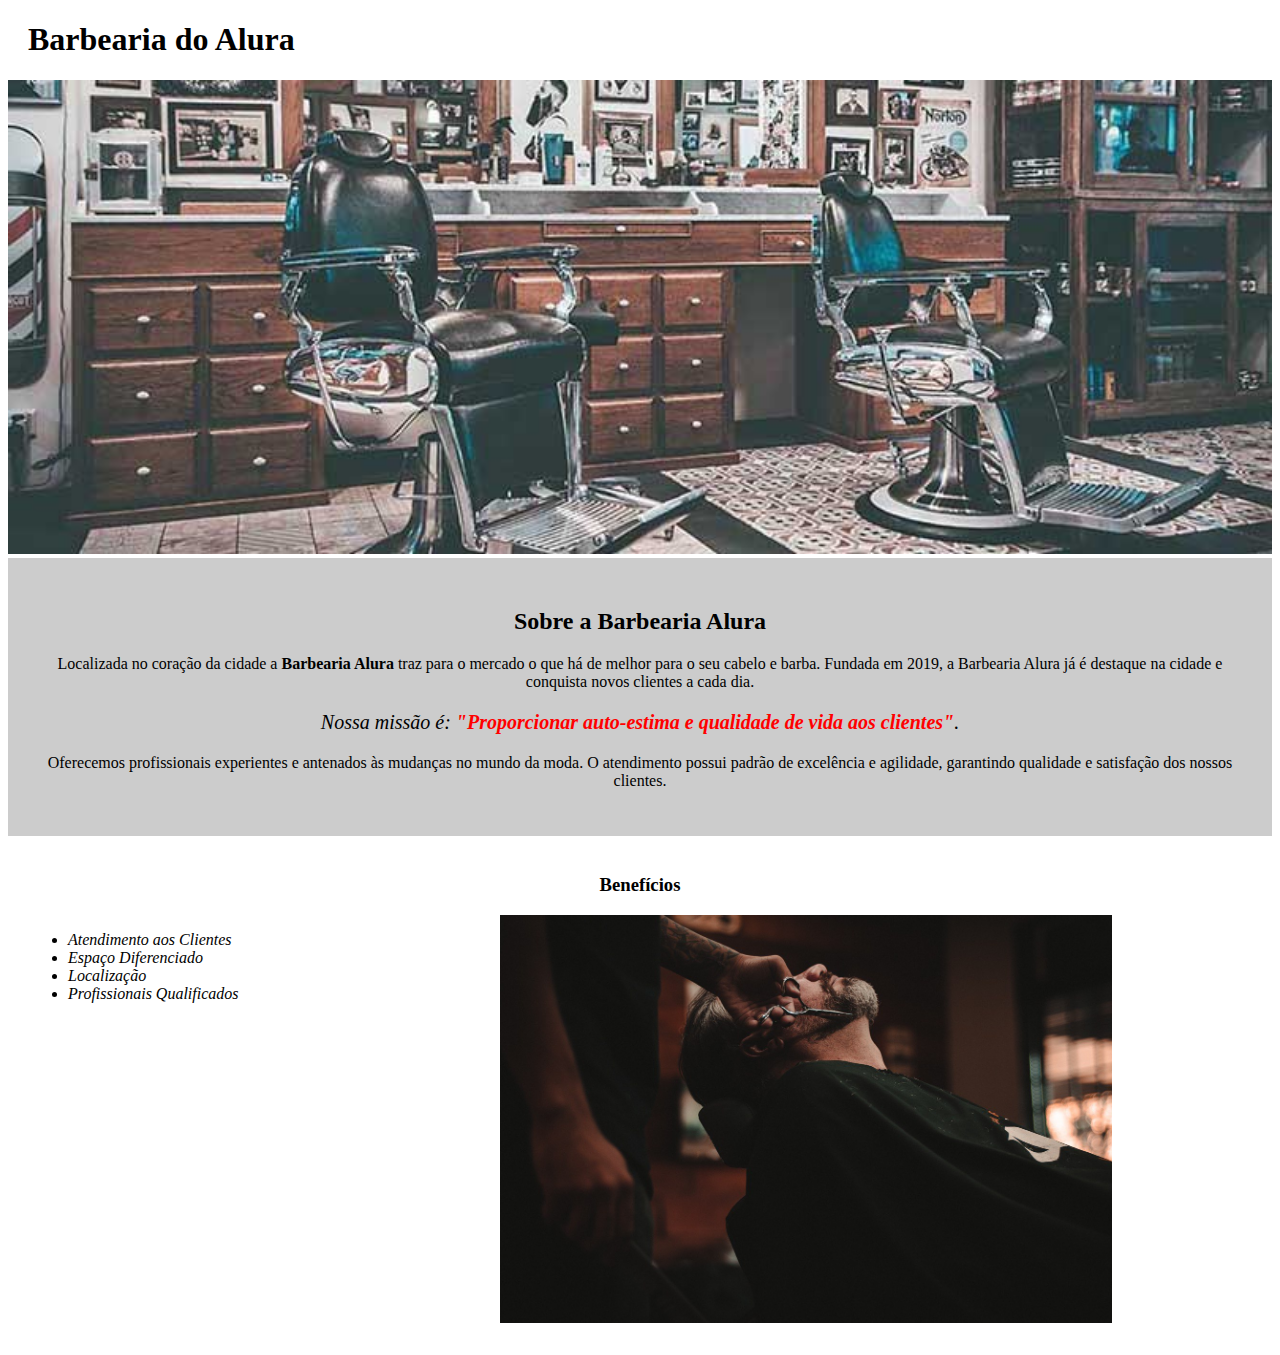
<file: index.html>
<!DOCTYPE html>
<html lang="pt-br">
    <head>
        <meta charset="UTF-8">
        <meta name="viewport" content="width=device-width, initial-scale=1.0">
        <title>Barbearia Alura</title>
        <link rel="stylesheet" href="css/style-home.css"

        <style></style>
    </head>
    <body>
        <header>
            <h1 class="Titulo-principal">Barbearia do Alura</h1>
        </header>
        <img id="banner" src="./images/banner.jpg">
        <div class="Principal">
            <h2 class="Titulo-centralizado">Sobre a Barbearia Alura</h2>

            <p>Localizada no coração da cidade a <strong>Barbearia Alura</strong> traz para o mercado o que há de melhor para o seu cabelo e barba. Fundada em 2019, a Barbearia Alura já é destaque na cidade e conquista novos clientes a cada dia.</p>
    
            <p id="missao"><em>Nossa missão é: <strong>"Proporcionar auto-estima e qualidade de vida aos clientes"</strong>.</em></p>
    
            <p>Oferecemos profissionais experientes e antenados às mudanças no mundo da moda. O atendimento possui padrão de excelência e agilidade, garantindo qualidade e satisfação dos nossos clientes.</p>
            
        </div>
        
        <div class="Benefícios">
            <h3 class="Titulo-centralizado">Benefícios</h3>

            <ul>
                 <li class="Itens">Atendimento aos Clientes</li>
                 <li class="Itens">Espaço Diferenciado</li>
                 <li class="Itens">Localização</li>
                 <li class="Itens">Profissionais Qualificados</li>
             </ul>

             <img src="./images/beneficios.jpg" class="Imagem-beneficios">
        </div>

        </tag>
    </body>
</html>
</file>
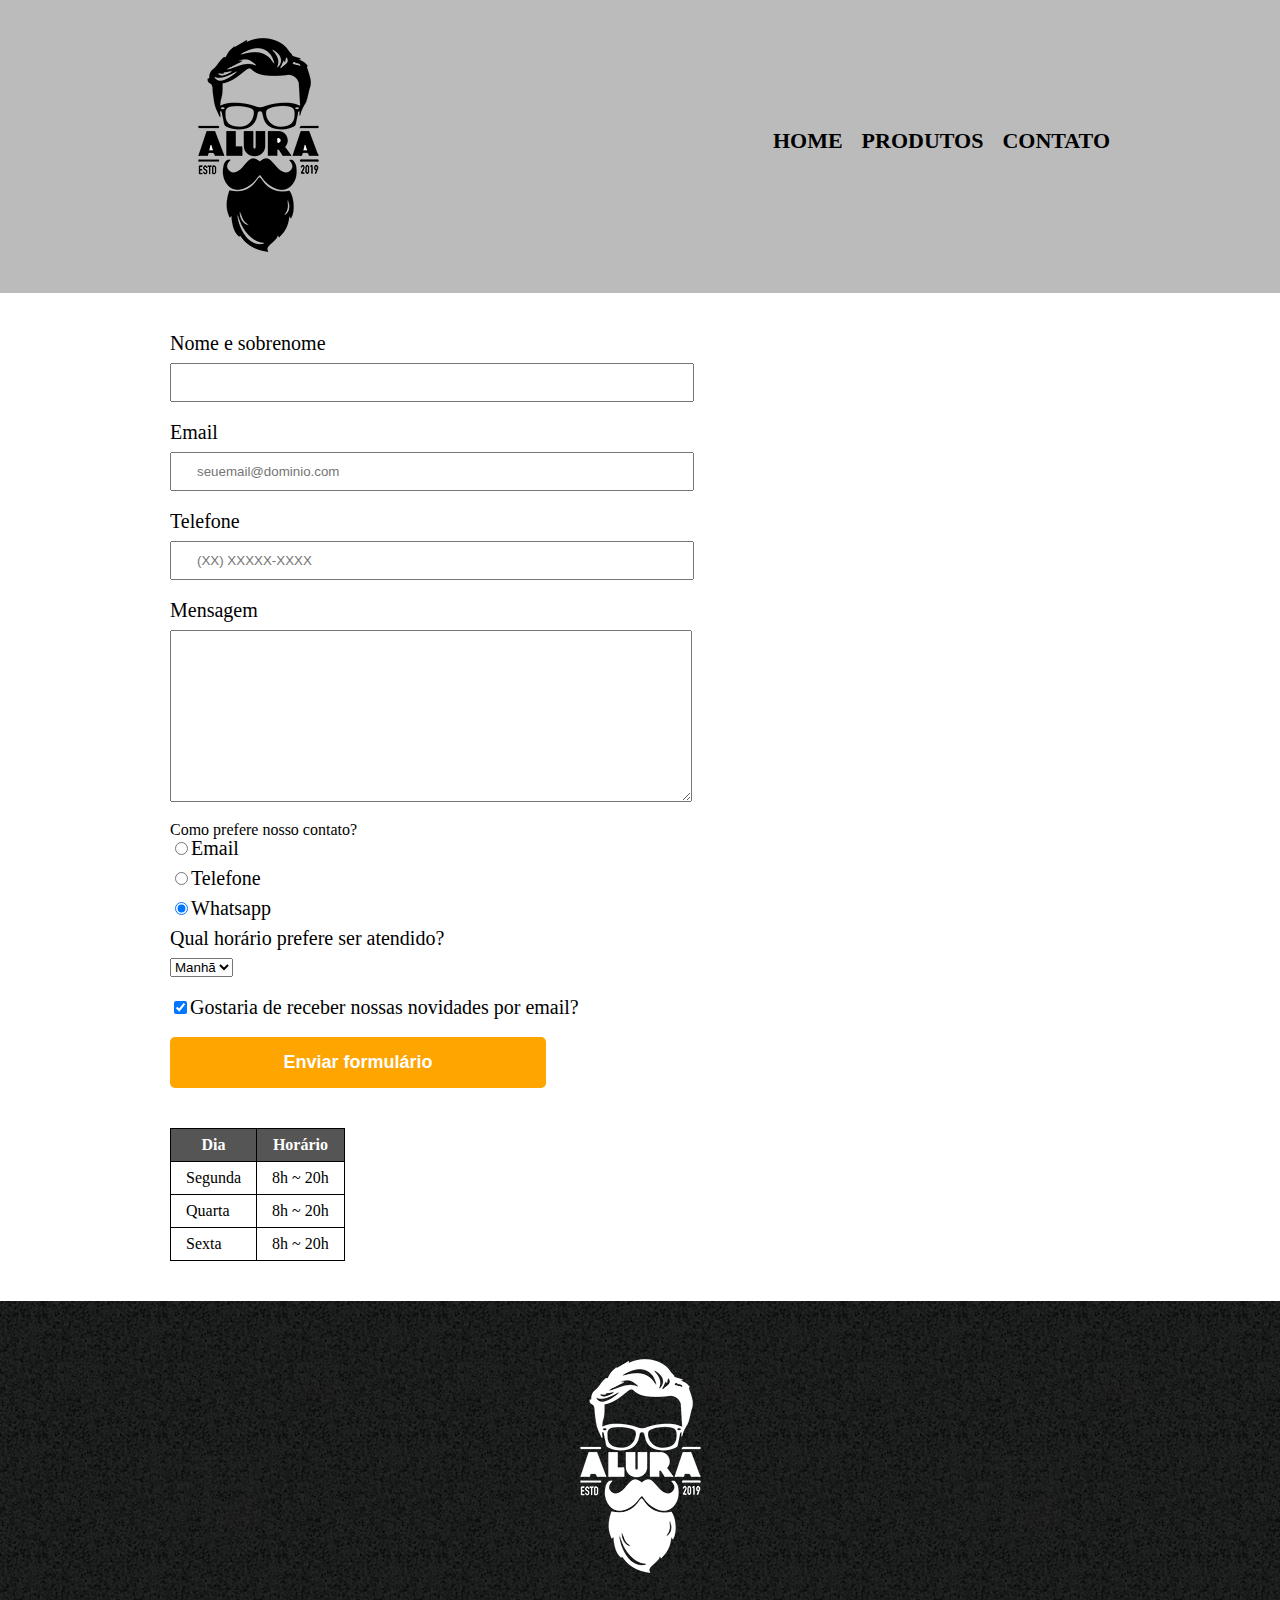
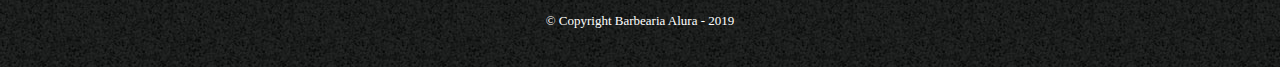
<file: contato.html>
<!DOCTYPE html>
<html lang="en">
    <head>
        <meta charset="UTF-8">
        <meta name="viewport" content="width=device-width, initial-scale=1.0">
        <title>Contato - Barbearia Alura</title>

        <link rel="stylesheet" href="css/reset.css">
        <link rel="stylesheet" href="css/style.css">
    </head>
    <body>
        <header>
        <div class="Caixa">
            <h1><img src="./images/logo.png" alt="Logo da barbearia alura"></h1>

            <nav>
                <ul>
                    <li><a href="index.html">Home</a></li>
                    <li><a href="produtos.html">Produtos</a></li>
                    <li><a href="contato.html">Contato</a></li>
                </ul>
            </nav>
        </div>
        </header>
        <main>
            <form>
                <label for="nomesobrenome">Nome e sobrenome</label>
                <input type="text" id="nomesobrenome" class="input-padrao" required>

                <label for="email">Email</label>
                <input type="email" id="email" class="input-padrao" required placeholder="seuemail@dominio.com">

                <label for="telefone">Telefone</label>
                <input type="tel" id="telefone" class="input-padrao" required placeholder="(XX) XXXXX-XXXX">
                
                <label for="mensagem">Mensagem</label>
                <textarea name="" id="mensagem" class="input-padrao" cols="70" rows="10" required></textarea>

                <fieldset>
                    <p>Como prefere nosso contato?</p>
                    <label for="radio-email"><input type="radio" name="contato" value="email" id="radio-email">Email</label>
                    
                    <label for="radio-telefone"><input type="radio" name="contato" value="telefone" id="radio-telefone">Telefone</label>
    
                    <label for="radio-whatsapp"><input type="radio" name="contato" value="whatsapp" id="radio-whatsapp" checked>Whatsapp</label>
                    
                </fieldset>

                <fieldset>
                    <legend>Qual horário prefere ser atendido?</legend>
                    <select name="" id="">
                        <option value="">Manhã</option>
                        <option value="">Tarde</option>
                        <option value="">Noite</option>
                    </select>
                </fieldset>

                <label class="checkbox"><input type="checkbox" checked>Gostaria de receber nossas novidades por email?</label>
                <input type="submit" value="Enviar formulário" class="enviar">
            </form>

            <table>
                <thead>
                    <tr>
                        <th>Dia</th>
                        <th>Horário</th>
                    </tr>
                </thead>
                <tbody>
                    <tr>
                        <td>Segunda</td>
                        <td>8h ~ 20h</td>
                    </tr>
                    <tr>
                        <td>Quarta</td>
                        <td>8h ~ 20h</td>
                    </tr>
                    <tr>
                        <td>Sexta</td>
                        <td>8h ~ 20h</td>
                </tr>
                </tbody>
            </table>
        </main>

        <footer>
            <img src="./images/logo-branco.png" alt="Logo da barbearia alura">
            <p class="Copyright">&copy; Copyright Barbearia Alura - 2019</p>
        </footer>
    </body>
</html>
</file>
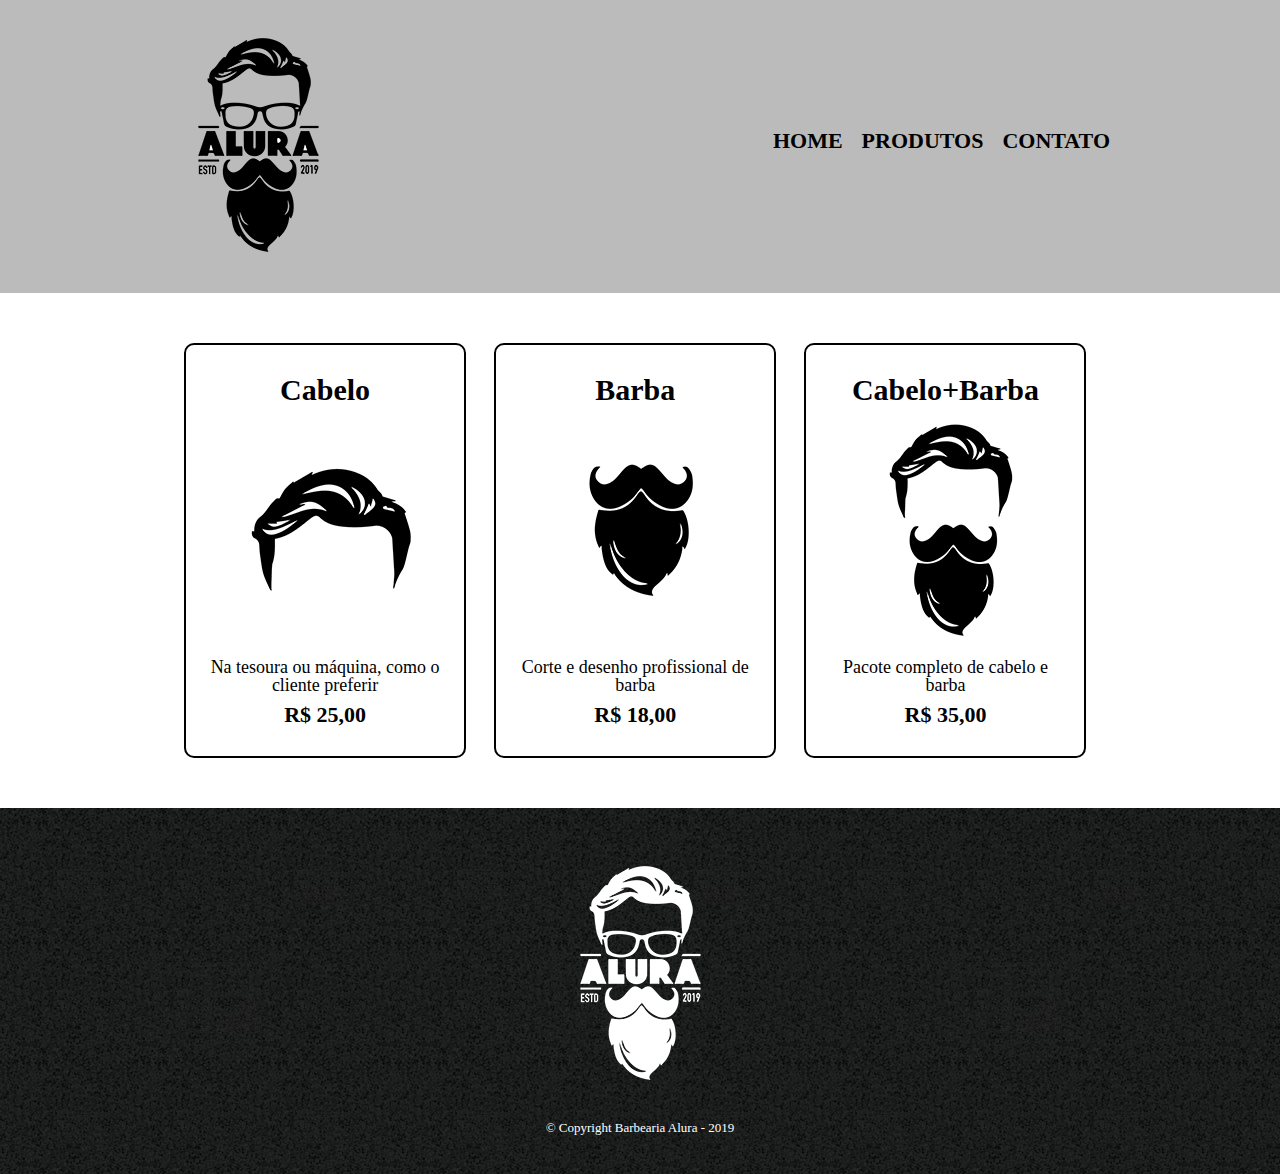
<file: produtos.html>
<!DOCTYPE html>
<html lang="en">
    <head>
        <meta charset="UTF-8">
        <meta name="viewport" content="width=device-width, initial-scale=1.0">
        <title>Produtos - Barbearia Alura</title>

        <link rel="stylesheet" href="css/reset.css">
        <link rel="stylesheet" href="css/style.css">
    </head>
    <body>
        <header>
        <div class="Caixa">
            <h1><img src="./images/logo.png"></h1>

            <nav>
                <ul>
                    <li><a href="index.html">Home</a></li>
                    <li><a href="produtos.html">Produtos</a></li>
                    <li><a href="contato.html">Contato</a></li>
                </ul>
            </nav>
        </div>
        </header>

        <main>
            <ul class="Produtos">
                <li>
                    <h2>Cabelo</h2>
                    <img src="./images/cabelo.jpg" alt="">
                    <p class="Produtos-descricao">Na tesoura ou máquina, como o cliente preferir</p>
                    <p class="Produtos-preco">R$ 25,00</p>
                </li><!--
                --><li>
                    <h2>Barba</h2>
                    <img src="./images/barba.jpg" alt="">
                    <p class="Produtos-descricao">Corte e desenho profissional de barba</p>
                    <p class="Produtos-preco">R$ 18,00</p>
                </li><!--
                --><li>
                    <h2>Cabelo+Barba</h2>
                    <img src="./images/cabelo+barba.jpg" alt="">
                    <p class="Produtos-descricao">Pacote completo de cabelo e barba</p>
                    <p class="Produtos-preco">R$ 35,00</p>
                </li>
            </ul>
        </main>

        <footer>
            <img src="./images/logo-branco.png">
            <p class="Copyright">&copy; Copyright Barbearia Alura - 2019</p>
        </footer>
    </body>
</html>
</file>
<file: css/style-home.css>
body {
    min-height: 100vh;
}

#banner {
    width: 100%;
}
    

.Principal {
    background: #CCCCCC;
    padding: 30px;
}

.Titulo-principal {
    padding-left: 20px;
}

.Titulo-centralizado {
    text-align: center;
}

p {
    text-align: center;
}

#missao {
    font-size: 20px;
}

em strong {
    color: red;
}

.Itens {
    font-style: italic;
}

.Benefícios {
    background: #FFFFFF;
    padding: 20px;
}

ul {
    display: inline-block;
    vertical-align: top;
    width: 20%;
    margin-right: 15%;
}

.Imagem-beneficios {
    width: 50%;
}
</file>
<file: css/style.css>
header {
    background: #BBBBBB;
    padding: 20px 0;
}
.Caixa {
    position: relative;
    width: 940px;
    margin: 0 auto;
}
nav {
    position: absolute;
    top: 110px;
    right: 0;
}
nav li {
    display: inline;
    margin: 0 0 0 15px;
 }
 nav a {
    text-transform: uppercase;
    color: #000000;
    font-weight: bold;
    font-size: 22px;
    text-decoration: none;
}
nav a:hover {
    color: #c78c19;
    text-decoration: underline;
}
.Produtos {
    width: 940px;
    margin: 0 auto;
    padding: 50px 0;
}
.Produtos li {
    display: inline-block;
    text-align: center;
    width: 30%;
    vertical-align: top;
    margin: 0 1.5%;
    padding: 30px 20px;
    box-sizing: border-box;
    border: 2px solid #000000;
    border-radius: 10px;
}
.Produtos li:hover {
    border-color: #c78c19;
}
.Produtos li:active {
    border-color: #088c19;
}
.Produtos li:hover h2 {
    font-size: 34px;
}
.Produtos h2 {
    font-size: 30px;
    font-weight: bold;
}
.Produtos-descricao {
    font-size: 18px;
}
.Produtos-preco {
    font-size: 22px;
    font-weight: bold;
    margin-top: 10px;
}
footer {
    text-align: center;
    background: url('../images/bg.jpg');
    padding: 40px 0;
}
.Copyright {
    color: #FFFFFF;
    font-size: 13px;
    margin: 20px 0 0;
}
main {
    width: 940px;
    margin: 0 auto;
}
form {
    margin: 40px 0;
}
form label, form legend {
    display: block;
    font-size: 20px;
    margin: 0 0 10px;
}
.input-padrao {
    display: block;
    margin: 0 0 20px;
    padding: 10px 25px;
    width: 50%;
}
.checkbox {
    margin: 20px 0;
}
.enviar {
    width: 40%;
    padding: 15px 0;
    background: orange;
    color: white;
    font-weight: bold;
    font-size: 18px;
    border: none;
    border-radius: 5px;
    transition: 1s all;
    cursor: pointer;
}
.enviar:hover {
    background: darkorange;
    transform: scale(1.2);
}
table {
    margin: 20px 0 40px;
}
thead {
    background: #555555;
    color: white;
    font-weight: bold;
}
td, th {
    border: 1px solid #000000;
    padding: 8px 15px;
}
</file>
